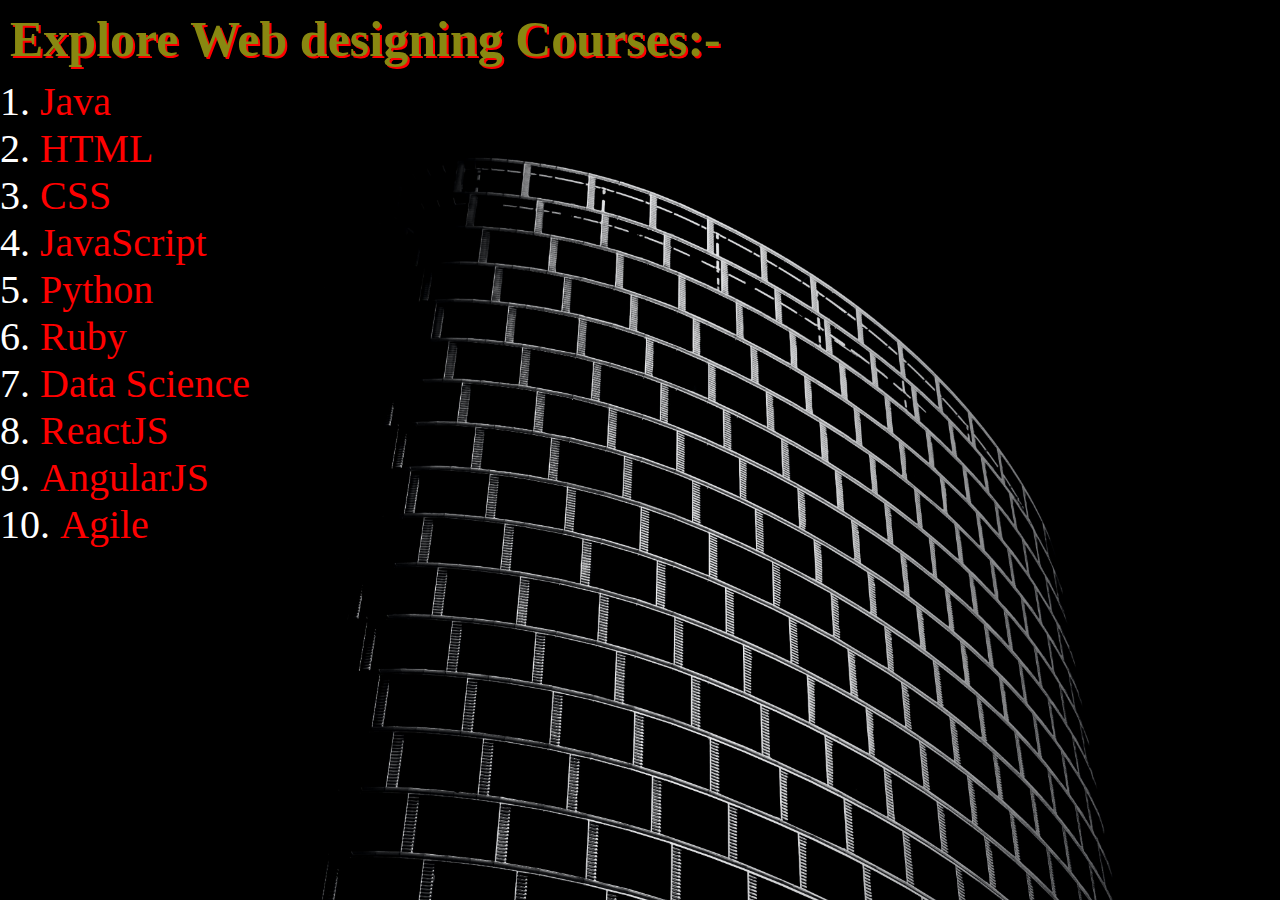
<file: joinus.html>
<!DOCTYPE html>
<html lang="en">
<head>
    <meta charset="UTF-8">
    <meta http-equiv="X-UA-Compatible" content="IE=edge">
    <meta name="viewport" content="width=device-width, initial-scale=1.0">
    <link rel="stylesheet" href="joinus.css">
    <title>Explore courses</title>
</head>
<body>
    <div class="box">
        <h1>Explore Web designing Courses:-</h1>
        <ol>
            <li><a href="#"><span>1.</span>Java</a></li>
            <li><a href="#"><span>2.</span>HTML</a></li>
            <li><a href="#"><span>3.</span>CSS</a></li>
            <li><a href="#"><span>4.</span>JavaScript</a></li>
            <li><a href="#"><span>5.</span>Python</a></li>
            <li><a href="#"><span>6.</span>Ruby</a></li>
            <li><a href="#"><span>7.</span>Data Science</a></li>
            <li><a href="#"><span>8.</span>ReactJS</a></li>
            <li><a href="#"><span>9.</span>AngularJS</a></li>
            <li><a href="#"><span>10.</span>Agile</a></li>
        </ol>
        
    </div>
    
</body>
</html>
</file>
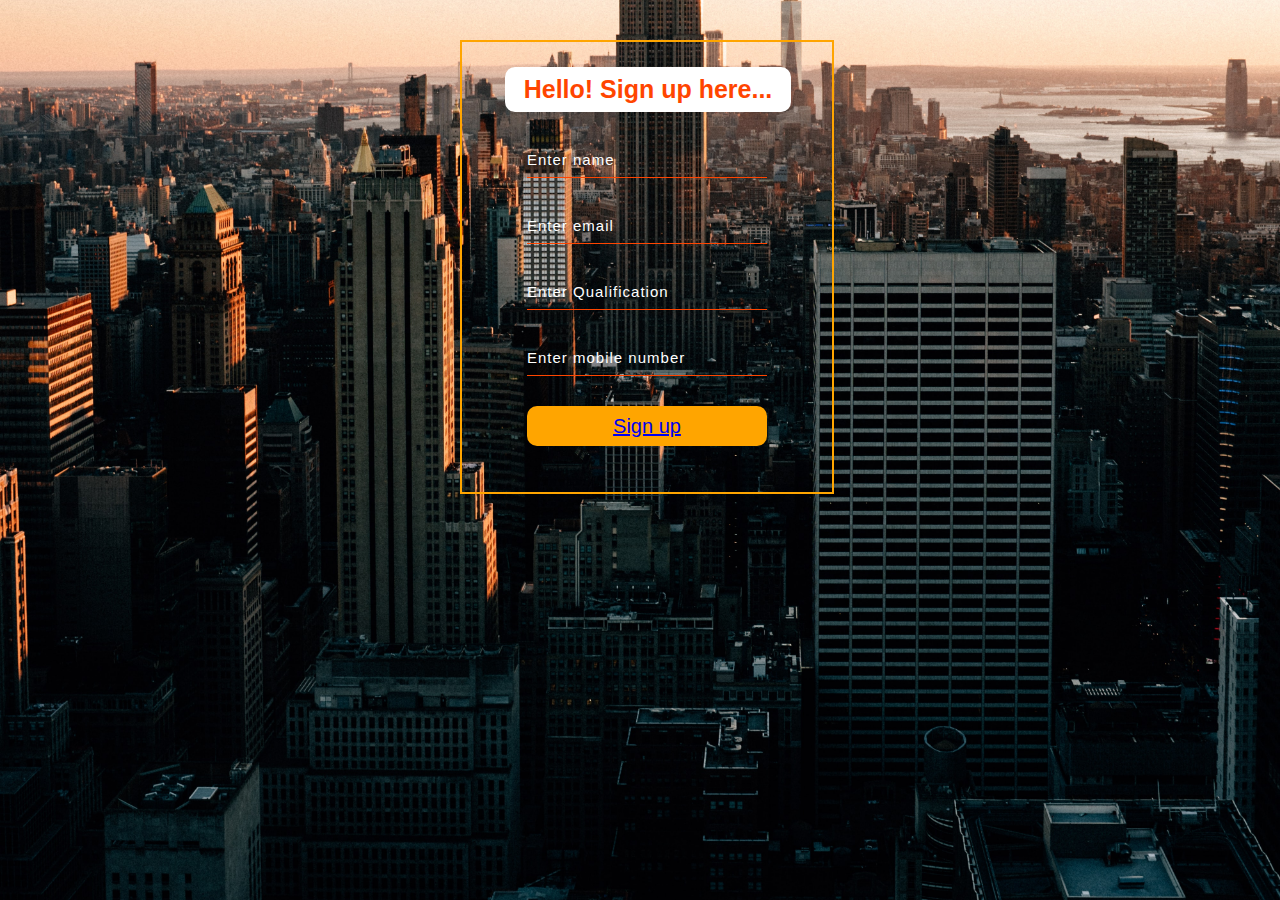
<file: signup.html>
<!DOCTYPE html>
<html lang="en">
<head>
    <meta charset="UTF-8">
    <meta http-equiv="X-UA-Compatible" content="IE=edge">
    <meta name="viewport" content="width=device-width, initial-scale=1.0">
    <link rel="stylesheet" href="signup.css">
    <title>sign up page</title>
</head>
<body>
    <div class="sign">
        <div class="box">
            <h1>
                Hello! Sign up here...
            </h1>
            <form action="">              
                <input type="text" name="" id="" placeholder="Enter name">
                <input type="email" name="" id="" placeholder="Enter email">
                <input type="text" placeholder="Enter Qualification">
                <input type="number" placeholder="Enter mobile number">
                <button class="btn"><a href="#">Sign up</a></button>
            </form>    
        </div>
        
    </div>
</body>
</html>
</file>
<file: joinus.css>
*{
    margin: 0;
    padding: 0;
}

.box{
    width: 100%;
    background: url(2.jpg);
    background-position: center;
    background-size: cover;
    height: 100vh;
}
h1{
    color:rgb(136, 136, 17);
    font-size: 50px;
    padding: 10px;
    text-shadow: 2px 2px red;
}

ol li a{
    margin-top: 50px;
    font-size: 40px;
    text-decoration: none;
    color: red;
}
span{
    color: white;
    margin-right: 10px;
}
</file>
<file: signup.css>
*{
    margin: 0px;
    padding: 0px
}

.sign{
    width: 100%;
    background: url(5.jpg);
    background-position: center;
    background-size: cover;
    height: 100vh;
}

.box{
    width: 320px;
    height: 400px;
    background: rgb(40, 41, 40);
    text-align: center;
    top: 40px;
    left: 460px;
    position: absolute;
    padding: 25px;
    border: 2px solid orange;
    background: transparent;
}
 h1{
    width: 270px;
    font-family: sans-serif;
    text-align: center;
    color: orangered;
    font-size: 25px;
    background-color: white;
    border-radius: 10px;
    margin-left: 18px;
    padding: 8px;
}


 input{
    width: 240px;
    height: 35px;
    background: transparent;
    border-bottom: 1px solid orangered;
    border-top: none;
    border-left: none;
    border-right: none;
    color: white;
    font-size: 15px;
    letter-spacing: 1px;
    margin-top: 30px;
    margin-left: 0px;
    font-family: sans-serif;
} 

input:focus{
    outline: none;
}

::placeholder{
    color: white;
    font-family: Arial;
}

.btn{
    width: 240px;
    height: 40px;
    background: orange;
    border: none;
    margin-top: 30px;
    font-size: 20px;
    border-radius: 10px;
    cursor: pointer;
    transition: 0.4s ease;
}
.btn :hover
{
    color: white;
}
</file>
